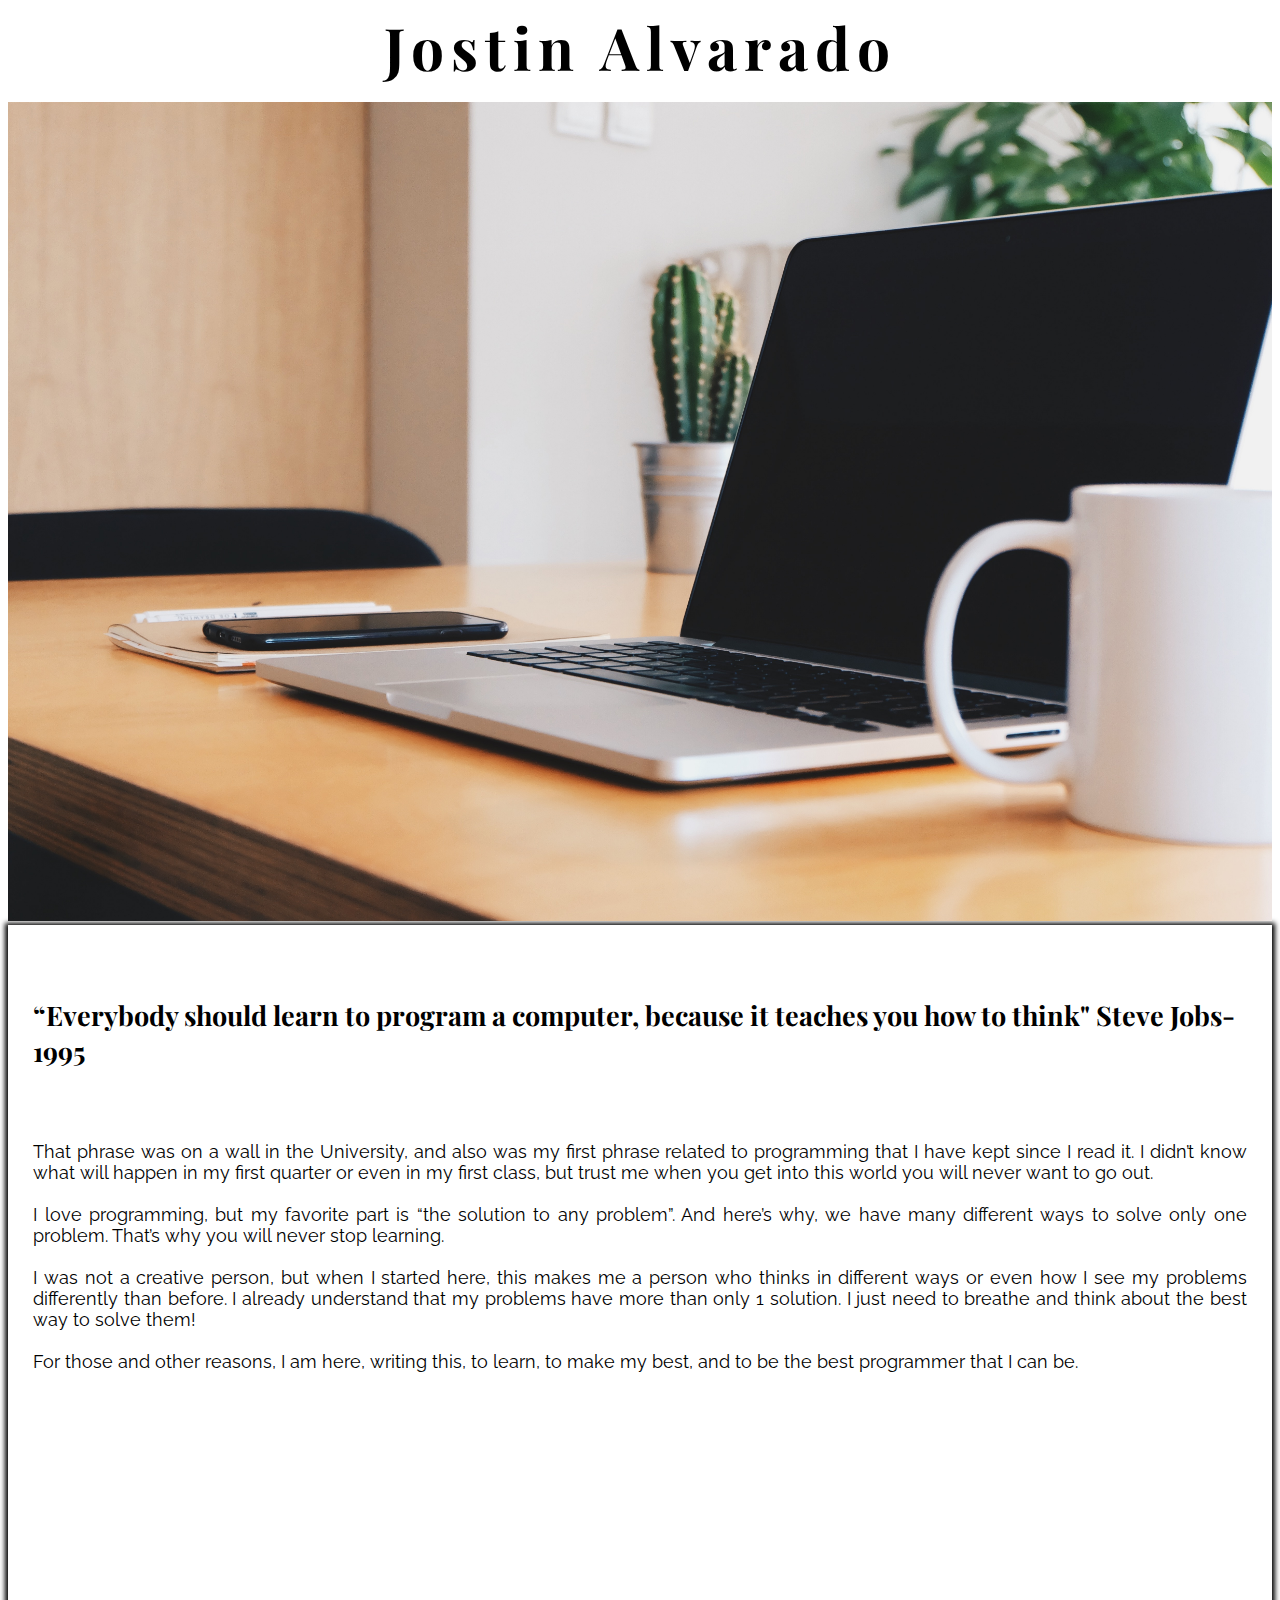
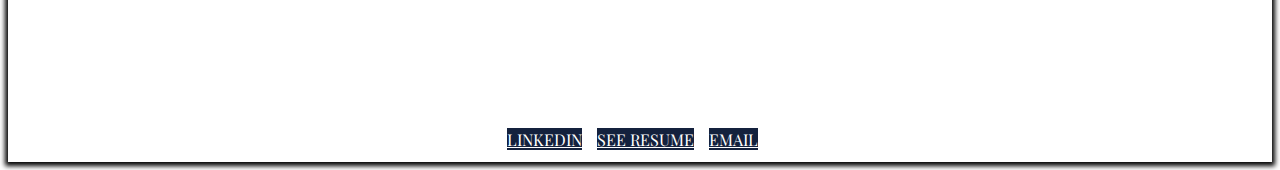
<file: index.html>
<!DOCTYPE html>
<html lang="en">
  <head>
    <!-- Required meta tags -->
    <meta charset="utf-8" />
    <meta
      name="viewport"
      content="width=device-width, initial-scale=1, shrink-to-fit=no"
    />
    <!-- Bootstrap CSS -->
    <link
      rel="stylesheet"
      href="https://stackpath.bootstrapcdn.com/bootstrap/4.1.3/css/bootstrap.min.css"
      integrity="sha384-MCw98/SFnGE8fJT3GXwEOngsV7Zt27NXFoaoApmYm81iuXoPkFOJwJ8ERdknLPMO"
      crossorigin="anonymous"
    />

    <link rel="stylesheet" href="style.css" />

    <!--Links related to Googlefonts-->
    <link rel="preconnect" href="https://fonts.googleapis.com" />
    <link rel="preconnect" href="https://fonts.gstatic.com" crossorigin />
    <link
      href="https://fonts.googleapis.com/css2?family=Raleway:wght@100;400&family=Playfair+Display&display=swap"
      rel="stylesheet"
    />
    <title>Resume</title>
  </head>
  <body>
    <!-- Landing-Page -->
    <section id="landing-page">
      <div class="container-fluid">
        <div class="row">
          <div class="col-12 col-xl-8 landingLeftPart">
            <div class="col-12 nameLandingLeft" style="padding: 0px;">
              <h1>Jostin Alvarado</h1>
            </div>
            <div class="col-12" style="padding: 0px;">
             <img src="assets/images/landingPage.jpg" alt="LandinImage">
            </div>
          </div>
          <div class="col-12 col-xl-4 landingRightPart">
            <div class="col-xl-4 spaceRight">
          </div>
            <h3>
              “Everybody should learn to program a computer, because it teaches
              you how to think" Steve Jobs-1995
            </h3>
            <p>
              That phrase was on a wall in the University, and also was my first
              phrase related to programming that I have kept since I read it.
              I didn’t know what will happen in my first quarter or even in my
              first class, but trust me when you get into this world you will
              never want to go out. </br>  </br>I love programming, but my favorite part is
              “the solution to any problem”. And here’s why, we have
              many different ways to solve only one problem. That’s why you will
              never stop learning. </br> </br> I was not a creative person, but when I started here,
              this makes me a person who thinks in different ways or even how I see my problems
              differently than before. I already understand that my problems
              have more than only 1 solution. I just need to breathe and think
              about the best way to solve them! </br> </br> For those and other reasons, I
              am here, writing this, to learn, to make my best, and to be the
              best programmer that I can be.
            </p>
            <div class="col-12 btnPart">
              <a href="https://www.linkedin.com/in/jostin-alvarado-84a2aa203/" target="_blank" class="btn btn-outline-dark">LINKEDIN</i></a>
              <a href="https://drive.google.com/file/d/1fLZ7_ZnlFXHm-StWkw96o8xSDSlbT7Kn/view?usp=sharing" target="_blank" class="btn btn-outline-dark">SEE RESUME</a>
              <a href="mailto:jostinalvarado15@gmail.com" target="_blank" class="btn btn-outline-dark">EMAIL</a>    
            </div>
          </div>
        </div>
      </div>
    </section>
    <!-- Landing-Page -->
  </body>
</html>
</file>
<file: style.css>
.landingLeftPart {
  padding: 0%;
}

.nameLandingLeft h1 {
  font-family: "Playfair Display", serif;
  text-align: center;
  font-size: 6.5vh;
  letter-spacing: 7px;
  margin: 0px;
  padding-bottom: 1%;
  height: 9vh;
}

.landingLeftPart img {
  height: 91vh;
  width: 100%;
}

.landingRightPart {
  padding: 0% 2% 0% 2%;
  margin: 0px;
  box-shadow: 0px 1px 5px 3px #000000;
}

.spaceRight {
  height: 8vh;
}

.landingRightPart h3 {
  font-family: "Playfair Display", serif;
  height: 16vh;
  margin: 0px;
  font-size: 3vh;
}

.landingRightPart p {
  font-family: "Raleway", sans-serif;
  height: 64vh;
  margin: 0px;
  font-size: 2vh;
  text-align: justify;
}

.btnPart {
  height: 5vh;
  padding: 0%;
  display: flex;
  justify-content: center;
  align-items: center;
}

.btnPart a {
  border-color: #ffffff;
  color: #ffffff;
  background-color: #14213D;
  font-family: "Playfair Display", serif;
  font-size: 1.8vh;
  margin-right: 15px;
}

.btnPart a:hover {
  border-color: #FCA311;
  color: #000000;
  background-color: #FCA311;
}

@media all and (max-width: 1199px) {
  .landingLeftPart img {
    height: 90vh;
    width: 100%;
  }
  
  .spaceRight {
    height: 20px;
  }

  .landingRightPart h3 {
    height: 11vh;
    font-size: 4vh;
  }

  .landingRightPart p {
    height: 45vh;
    font-size: 2.2vh;
    margin-top: 15px;
  }

  .btnPart {
    height: 30px;
  }

  .btnPart a {
    margin-bottom: 15px;
    font-size: 2vh;
  }
}

@media all and (max-width: 800px) {
  .landingLeftPart img {
    height: 50vh;
    width: 100%;
  }
  
  .nameLandingLeft h1{
    font-size: 4vh;
  }
  
  .landingRightPart h3 {
    height: fit-content;
    font-size: 20px;
  }

  .landingRightPart p {
    margin-top: 15px;
    height: fit-content;
    font-size: 13px;
  }

  .btnPart {
    height: fit-content;
  }

  .btnPart a {
    margin-bottom: 15px;
    margin-top: 10px;
    font-size: 1.8vh;
    margin-right: 0px;
  }
}
</file>
